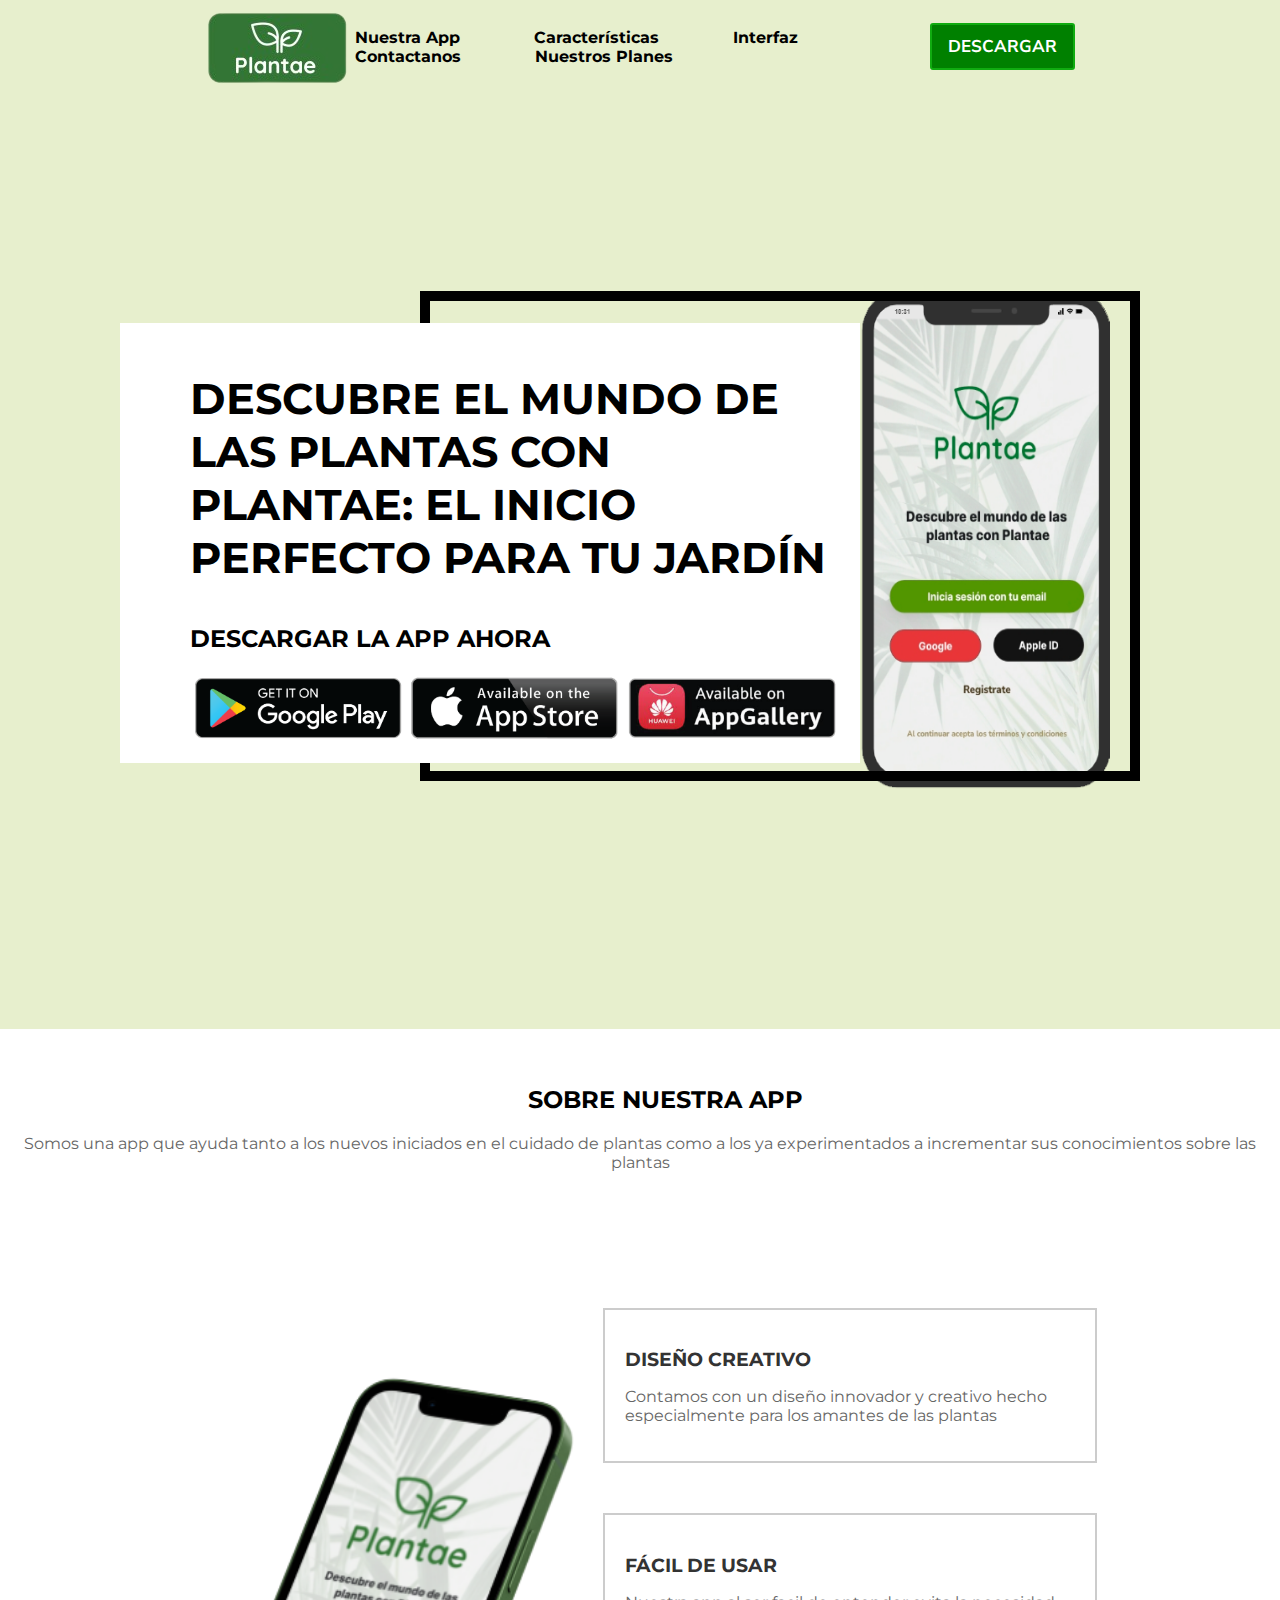
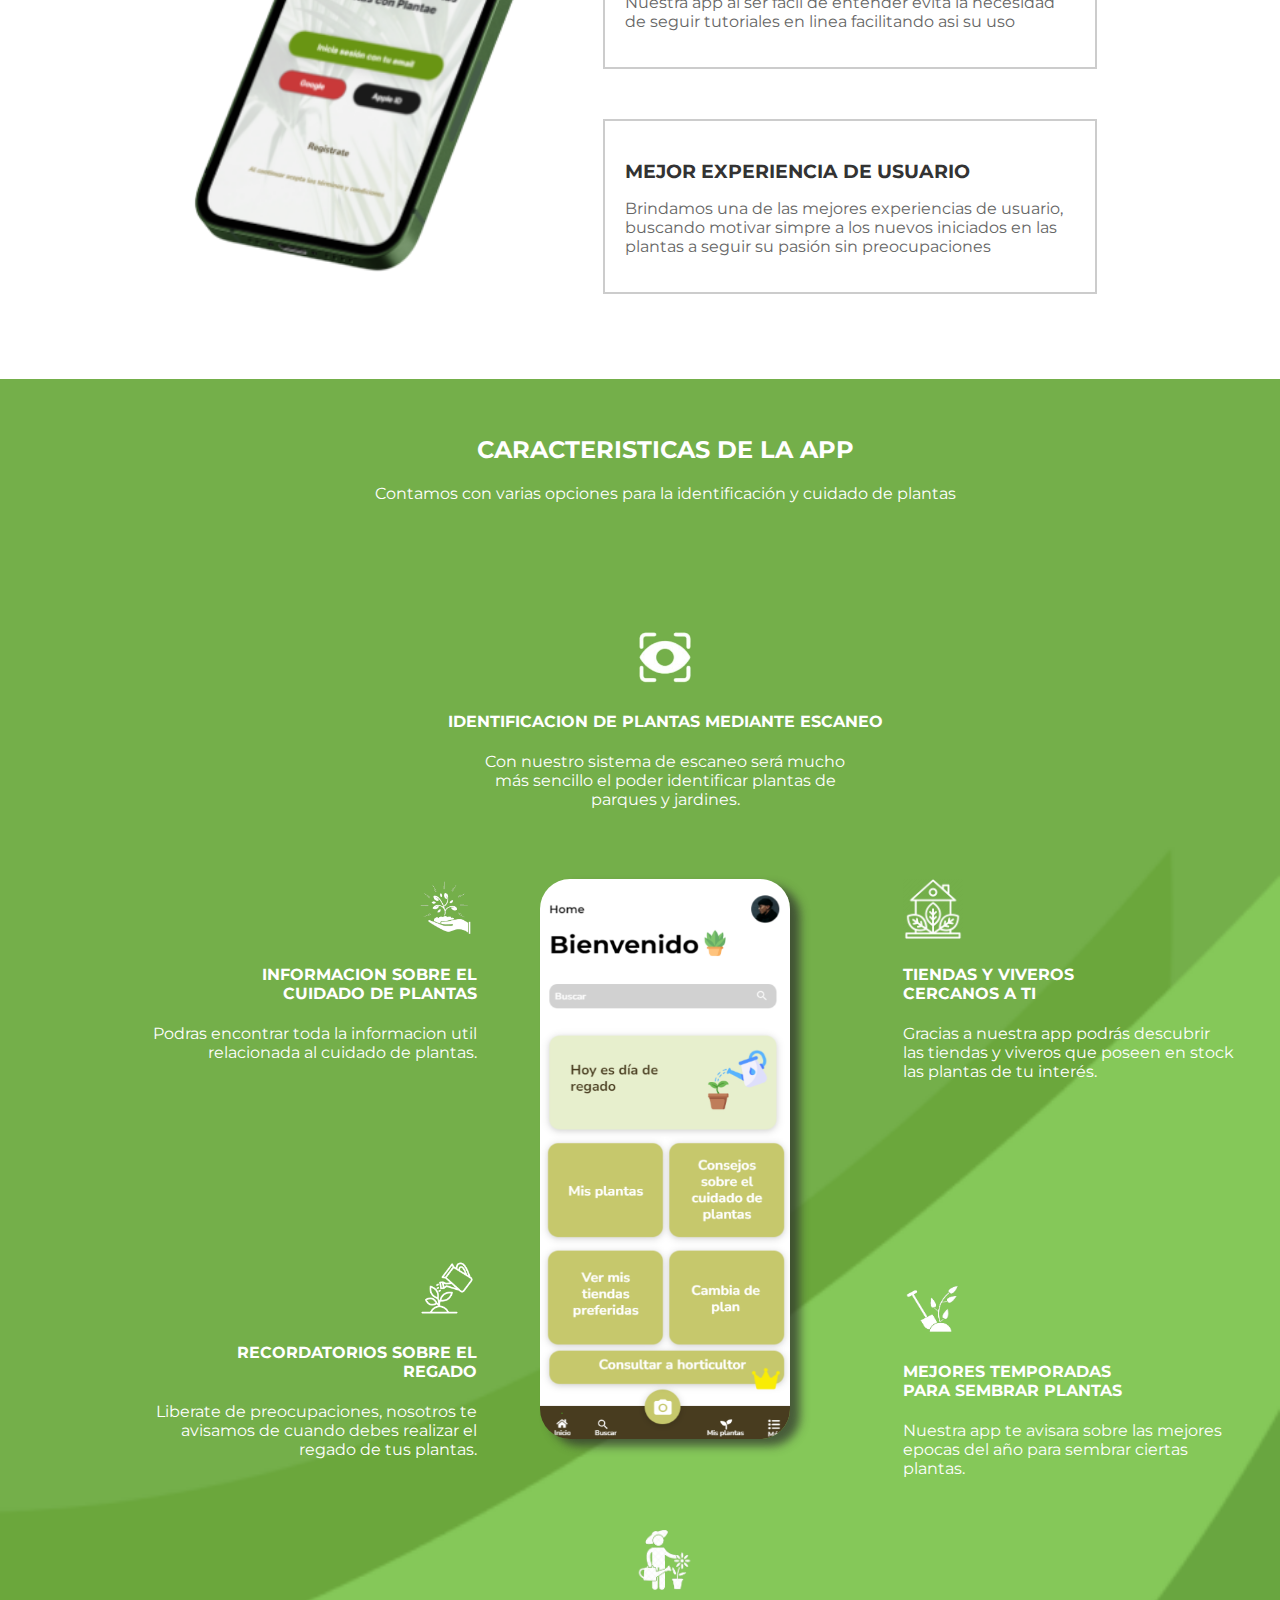
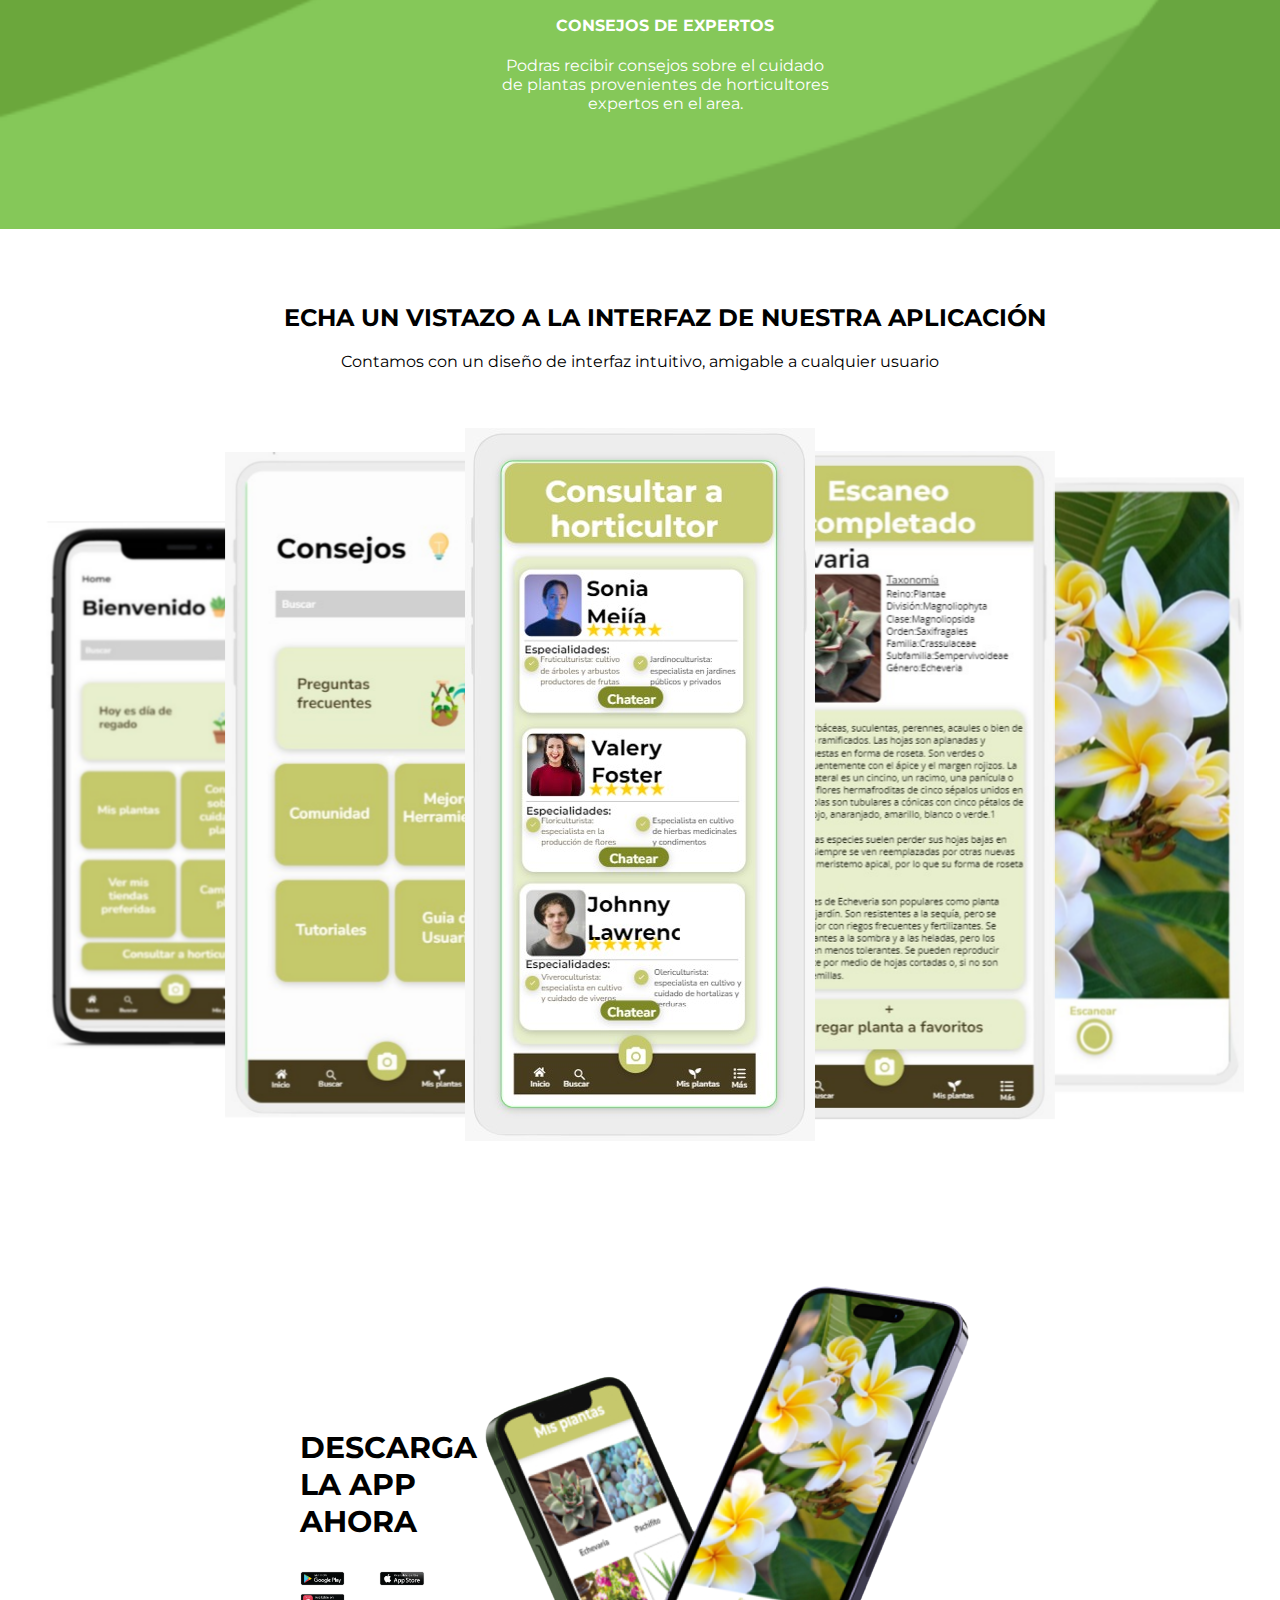
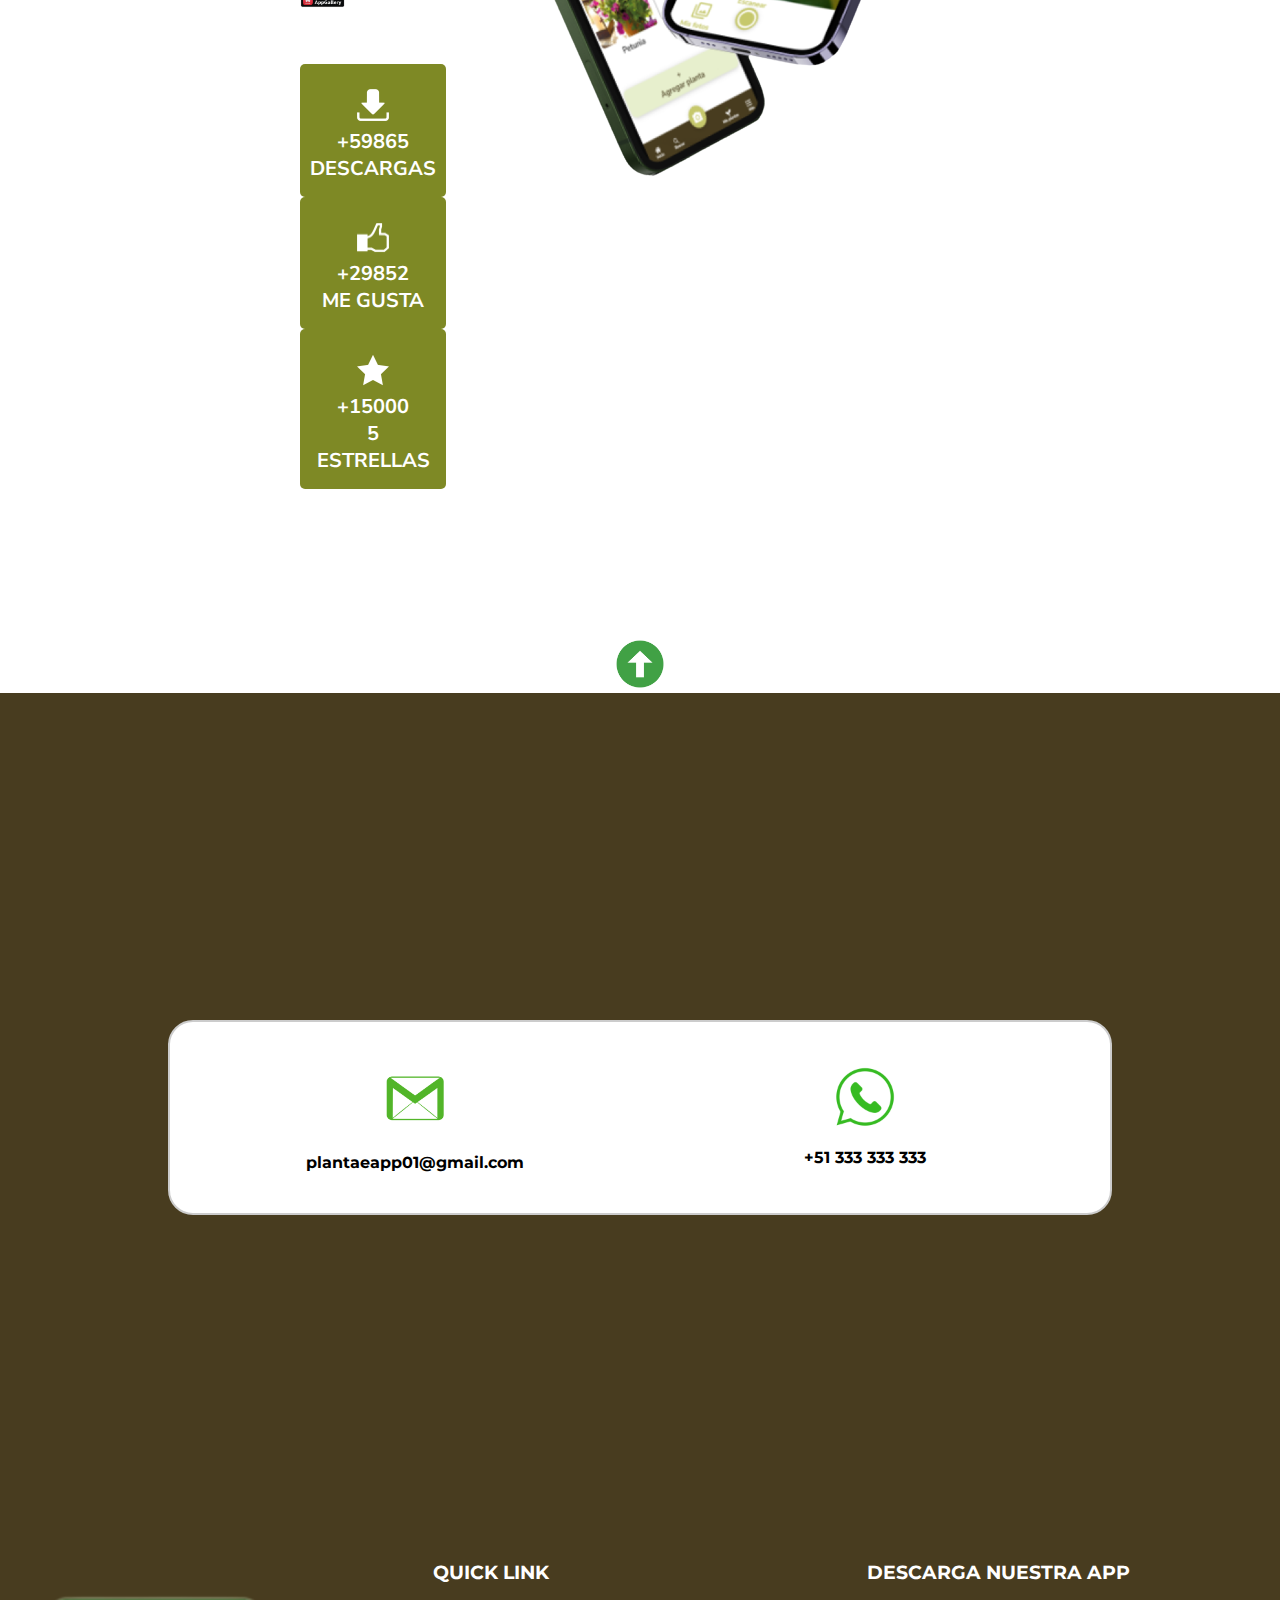
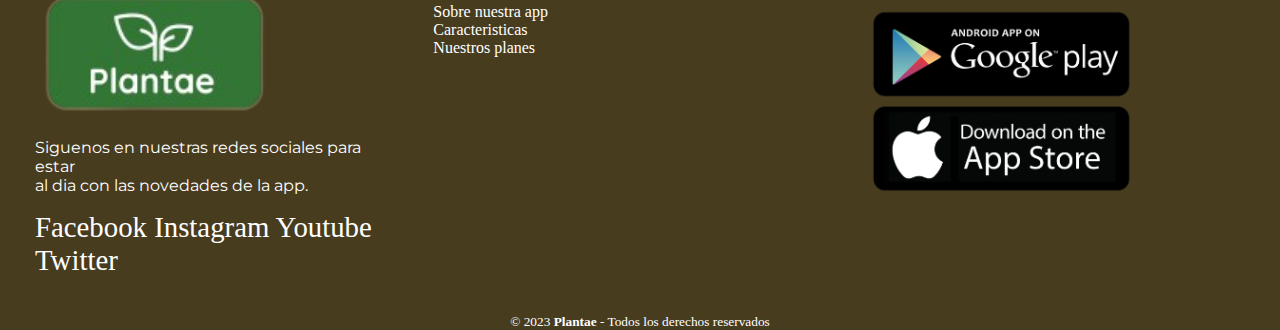
<file: public/index.html>
<!DOCTYPE html>
<html>
    <head>
        <meta charset="UTF-8">
        <meta http-equiv="X-UA-Compatible" content="IE=edge">
        <meta name="viewport" content="width=device-width, initial-scale=1.0">
        <title>Plantae</title>
        <link rel="icon" type="image/x-icon" href="favicon.ico">
        <link rel="stylesheet" href="assets/styles/styles.css">
        <link rel="preconnect" href="https://fonts.googleapis.com"> <!--Para agregar fuente montserrat y nunito sans-->
        <link rel="preconnect" href="https://fonts.gstatic.com" crossorigin> <!--Para agregar fuente montserrat y nunito sans-->
        <link href="https://fonts.googleapis.com/css2?family=Montserrat:wght@500&family=Nunito+Sans&display=swap" rel="stylesheet"> <!--Para agregar fuente montserrat y nunito sans, en el css tendrian que hacer un cambio a sus secciones para aplicar la fuente-->
    </head>
    <body>
        <header>
            <!--Encabezado-->
            <div id="top" class="logo">
                <a href="http://plantae-app.com"><img src="assets/images/logo2.png" alt="Logo"></a>
            </div>
            <ul class="menu">
                <a href="#our-app"><li>Nuestra App</li></a>
                <a href="#features"><li>Características</li></a>
                <a href="#preview"><li>Interfaz</li></a>
                <li>Contactanos</li>
                <li>Nuestros Planes</li>
            </ul>
            <li class="get-app">
                <a href="#download"><button class="get-app-button">DESCARGAR</button></a>
            </li>
        </header>
        <!--Fin Encabezado-->
        <br><br><br><br><br><br><br><br><br><br><br>
        <div class="cuadro_externo"></div>
        <div class="container">
            <!--Primera parte del Cuerpo-->
            
            <div class="slogan">
                <h1>DESCUBRE EL MUNDO DE LAS PLANTAS CON PLANTAE: EL INICIO PERFECTO PARA TU JARDÍN</h1>
                <h2>DESCARGAR LA APP AHORA</h2>
                <div class="imagen_app">
                    <img src="assets/images/apps.png" alt="apps">
                </div>
            </div>
            <div class="imagen_celular">
                <img src="assets/images/imagen_celular.png" alt="imagen celular app">
            </div>
        </div>
        <!--Primera parte del Cuerpo-->
        <br><br><br><br><br><br><br><br><br><br><br><br><br>
        <!--Segunda parte del Cuerpo-->
        <div id="our-app" class="fondo_blanco">
            <br>
            <br>
            <h2>SOBRE NUESTRA APP</h2>
            <p class="cuadro_texto">
                Somos una app que ayuda tanto a los nuevos iniciados en el cuidado de plantas como a los
                ya experimentados a incrementar sus conocimientos sobre las plantas
            </p>
            <br><br>
            <div class="container">
                <div class="imagen_app_3d">
                    <img src="assets/images/celular_3d.png" alt="celular app 3d">
                </div>
                <div class="columna_cuadros">
                    <div class="cuadro_simple">
                        <h3 class="cuadro_titulo">DISEÑO CREATIVO</h3>
                        <p class="cuadro_texto">
                            Contamos con un diseño innovador y creativo hecho especialmente para los amantes de las plantas
                        </p>
                    </div>
                    <div class="cuadro_simple">
                        <h3 class="cuadro_titulo">FÁCIL DE USAR</h3>
                        <p class="cuadro_texto">
                            Nuestra app al ser facil de entender evita la necesidad de seguir tutoriales en linea facilitando asi su uso
                        </p>
                    </div>
                    <div class="cuadro_simple">
                        <h3 class="cuadro_titulo">MEJOR EXPERIENCIA DE USUARIO</h3>
                        <p class="cuadro_texto">
                            Brindamos una de las mejores experiencias de usuario, buscando motivar simpre a los nuevos iniciados en las plantas a seguir su pasión sin preocupaciones
                        </p>
                    </div>
                </div>
            </div>
        </div>
        <!--Segunda parte del Cuerpo-->
        
        <!--Tercera parte del Cuerpo-->
        <div id="features" class="fondo_verde">
            <div id="fondo" class="fondo_verde">
                <br>
                <br>
                <h2 class="title">CARACTERISTICAS DE LA APP</h2>
                <p class="parrafo_titulo">
                    Contamos con varias opciones para la identificación y cuidado de plantas
                </p>
                    <br>
                    <br>
                    <br>
                    <br>
                    <br>
                    <br>
                    <div class="parrafo1">
                        <img src="assets/images/eye-scan.png" alt="Icono" class="imagen-icono">
                        <h4>IDENTIFICACION DE PLANTAS MEDIANTE ESCANEO</h4>
                        <p>Con nuestro sistema de escaneo será mucho<br> 
                            más sencillo el poder identificar plantas de <br>
                            parques y jardines.
                        </p>
                    </div>
                    <br>
                    <br>
                    <br>
                    <div class="parrafos_alineados1">
                        <div id="derecha" class="parrafo2">
                            <img src="assets/images/plant-care.png" alt="Icono" class="imagen-icono">
                            <h4>INFORMACION SOBRE EL <br>
                                CUIDADO DE PLANTAS</h4>
                            <p>Podras encontrar toda la informacion util<br> 
                                relacionada al cuidado de plantas.
                            </p>
                            <br><br><br><br><br><br><br><br><br><br>
                            <div id="derecha1" class="parrafo3">
                                <img src="assets/images/watered.png" alt="Icono" class="imagen-icono">
                                <h4>RECORDATORIOS SOBRE EL <br>
                                    REGADO</h4>
                                <p>Liberate de preocupaciones, nosotros te<br> 
                                    avisamos de cuando debes realizar el <br>
                                    regado de tus plantas.
                                </p>
                            </div>
                        </div>
                        <div class="imagen">
                            <img src="assets/images/imagen_celular_3.png" alt="imagen">
                        </div>
                        <div id="izquierda" class="parrafo2">
                            <img src="assets/images/greenhouse.png" alt="Icono" class="imagen-icono">
                            <h4>TIENDAS Y VIVEROS <br>
                                CERCANOS A TI</h4>
                            <p>Gracias a nuestra app podrás descubrir<br> 
                                las tiendas y viveros que poseen en stock<br>
                                las plantas de tu interés.
                            </p>
                            <br><br><br><br><br><br><br><br><br><br>
                            <div id="izquierda1" class="parrafo3">
                                <img src="assets/images/sowing.png" alt="Icono" class="imagen-icono">
                                <h4>MEJORES TEMPORADAS <br>
                                    PARA SEMBRAR PLANTAS</h4>
                                <p>Nuestra app te avisara sobre las mejores<br> 
                                    epocas del año para sembrar ciertas <br>
                                    plantas.
                                </p>
                            </div>
                        </div>
                    </div>
                    <br><br>
                    <div class="parrafo4">
                        <img src="assets/images/horticulturist.png" alt="Icono" class="imagen-icono">
                        <h4>CONSEJOS DE EXPERTOS</h4>
                        <p>Podras recibir consejos sobre el cuidado<br> 
                            de plantas provenientes de horticultores <br>
                            expertos en el area.
                        </p>
                    </div>
            </div>
        </div>
        <!--Tercera parte del Cuerpo-->

        <!-- Cuarta parte del Cuerpo - Slider-->
        
        <div id="preview" class="fondo_blanco">
        <br><br><br>
        <h2>ECHA UN VISTAZO A LA INTERFAZ DE NUESTRA APLICACIÓN</h2>
        <p>Contamos con un diseño de interfaz intuitivo, amigable a cualquier usuario</p>
        <br>
            <section id="slider" >
                <input type="radio" name="slider" id="s1" checked>
                <input type="radio" name="slider" id="s2">
                <input type="radio" name="slider" id="s3">
                <input type="radio" name="slider" id="s4">
                <input type="radio" name="slider" id="s5">
              
                <label for="s1" id="slide1" ><img src="assets/images/slide_1.jpeg"></label>
                <label for="s2" id="slide2" ><img src="assets/images/slide_2.jpeg"></label>
                <label for="s3" id="slide3" ><img src="assets/images/slide_3.jpeg"></label>
                <label for="s4" id="slide4" ><img src="assets/images/slide_4.jpeg"></label>
                <label for="s5" id="slide5" ><img src="assets/images/slide_5.jpeg"></label>
              </section> 

        </div>
        
        <!-- Cuarta parte del Cuerpo - Fin de Slider-->

        <!-- Ultima parte del cuerpo - Descarga la app -->
        <div id="download" class="download-container">
            <div class="left-download-container">
                <a class="download-title">DESCARGA LA APP AHORA</a>
                <br>
                <div class="download-buttons">
                    <a href="https://play.google.com" target="_blank"><img src="assets/images/googlePlayStore.png" class="store-button" alt="Google Play Store"></a>
                    <a href="https://www.apple.com/app-store/" target="_blank"><img src="assets/images/appleAppStore.png" class="store-button" alt="Apple App Store"></a>
                    <a href="https://appgallery.huawei.com" target="_blank"><img src="assets/images/huaweiAppGallery.png" class="store-button" alt="Huawei App Gallery"></a>
                </div>
                
                <div class="app-stats">
                    <button class="stats-button">
                        <img src="assets/images/whiteDownloadIcon.png" class="stats-button-icon">
                        <br>
                        +59865
                        <br>
                        DESCARGAS
                    </button>

                    <button class="stats-button">
                        <img src="assets/images/whiteLikeIcon.png" class="stats-button-icon">
                        <br>
                        +29852
                        <br>
                        ME GUSTA
                    </button>

                    <button class="stats-button">
                        <img src="assets/images/whiteStarIcon.png" class="stats-button-icon">
                        <br>
                        +15000
                        <br>
                        5 ESTRELLAS
                    </button>
                </div>
            </div>

            <div class="right-download-container">
                <img src="assets/images/appOverview3D.png" class="app-overview">
            </div>
        </div>
        
        <!-- Ultima parte del cuerpo - Descarga la app -->
        
        <div class="back-to-top">
            <a href="#top">
                <img src="assets/images/whiteUpArrow.png">
            </a>
        </div>

        <!--Pie de Pagina-->
        <div class="fondo_marron">
            <div class="container">
              <div class="cuadro_grande">
                <div class="union_iconos">
                  <div class="imagen_email">
                    <img src="assets/images/email_icono.png" alt="icono email">
                    <h4>plantaeapp01@gmail.com</h4> 
                  </div>
                  <div class="imagen_wsp">
                    <img src="assets/images/wsp_icono.png" alt="icono wsp">
                    <h4>+51 333 333 333</h4>
                  </div>
                </div>
              </div>
            </div>
          </div>
          <footer class="footer">
            <div class="contenedor1">

                <div class="barra1"> 
                   <a class="logopie" >
                    <img src="assets/images/logo2.png" alt="logo1">
                    <p>Siguenos en nuestras redes sociales para estar <br>
                        al dia con las novedades de la app.
                    </p>
                    <nav class="navegacion">
                        <a href= "nosotros.html" class="navegacion__enlace">Facebook</a>
                        <a href= "cursos.html" class="navegacion__enlace">Instagram</a>
                        <a href= "contacto.html" class="navegacion__enlace">Youtube</a>
                        <a href= "contacto.html" class="navegacion__enlace">Twitter</a>
                    </nav>
                    </a>
                </div>
                <div class="barra2"> 
                    <a class="box1">
                        <h3>QUICK LINK</h3>
                        <nav class="Nosotros1">
                            <a href="Nostros.html" class="Nosotros1__enlace">Sobre nuestra app</a>
                            <a href="Caracteristicas.html" class="Caracteristicas__enlace">Caracteristicas</a>
                            <a href="Planes.html" class="Planes__enlace">Nuestros planes</a>
                        </nav>
                     </a>
                 </div>
                 <div class="barra3"> 
                    <a class="descargar">
                        <h3>DESCARGA NUESTRA APP</h3>
                        <img src="assets/images/descargas.png" alt="descargas">
                     </a>
                 </div>
           </div>
           <div class="contenedor2">
            <small>&copy; 2023 <b>Plantae</b> - Todos los derechos reservados</small>
           </div>

        </footer>
        <!--Pie de Pagina-->
    </body>
</html>
</file>
<file: public/assets/styles/styles.css>
html {
  scroll-behavior: smooth;
}

body {
  background-color: #E7EFCD;/*color del cuerpo de la pagina*/
  margin: 0;
  padding: 0;
}
header  {
  display: flex;
  justify-content: space-between; /* Distribuye los elementos alineándolos a los extremos */
  align-items: center; /* Centra verticalmente los elementos */
}

header .logo {
float: left;
margin-left: 200px;/*Distancia del logo al borde izquierdo*/
}

.menu li{
  color:black;
  font-family: 'Montserrat', sans-serif;
  font-weight: bold;
  text-decoration:none;
}

header .menu {
list-style: none;
margin: 0;
padding: 0;
}

header .menu li {
display: inline-block;
margin-right: 70px;
}

header .menu li a:hover {
color: #666;
}

.get-app {
text-decoration: none;
color: #333;
padding: 5px;
margin-right: 200px ;
list-style: none;
}
/*Slider*/

#slider {
  position: relative;
  width: 300px;
  height: 600px;
  margin: 80px auto;
  font-family: 'Helvetica Neue', sans-serif;
  perspective: 1400px;
  transform-style: preserve-3d;
}

#slider input {
  display: none;
}

#slider label {
  position: absolute;
  width: 100%;
  height: 100%;
  left: 0;
  top: 0;
  color: white;
  font-size: 70px;
  font-weight: bold;
  border-radius: 5px;
  cursor: pointer;
  display: flex;
  align-items: center;
  justify-content: center;
  transition: transform 400ms ease;
}

/* Slider Funcionalidad */

#slider input:checked ~ label {
  transform: translate3d(0, 0, 0);
}
#s1:checked ~ #slide2,
#s2:checked ~ #slide3,
#s3:checked ~ #slide4,
#s4:checked ~ #slide5,
#s5:checked ~ #slide1 {
  transform: translate3d(90%, 0, -100px); /* Aumentar el porcentaje para el triple de separación */
}

#s1:checked ~ #slide3,
#s2:checked ~ #slide4,
#s3:checked ~ #slide5,
#s4:checked ~ #slide1,
#s5:checked ~ #slide2 {
  transform: translate3d(180%, 0, -250px); /* Aumentar el porcentaje para el triple de separación */
}

#s1:checked ~ #slide4,
#s2:checked ~ #slide5,
#s3:checked ~ #slide1,
#s4:checked ~ #slide2,
#s5:checked ~ #slide3 {
  transform: translate3d(-180%, 0, -250px); /* Aumentar el porcentaje para el triple de separación */
}

#s1:checked ~ #slide5,
#s2:checked ~ #slide1,
#s3:checked ~ #slide2,
#s4:checked ~ #slide3,
#s5:checked ~ #slide4 {
  transform: translate3d(-90%, 0, -100px); /* Aumentar el porcentaje para el triple de separación */
}
/*---------------------*/
.container {
display: flex; /* Utilizamos flexbox para crear un diseño flexible */
align-items: center; /* Centramos verticalmente los elementos en el contenedor */
justify-content: center;
}

.slogan {
position: relative;
flex: 1.5; /* El eslogan ocupará 1 parte del espacio horizontal disponible */
background-color: white;
padding: 20px;
height: 400px;
margin-left: 350px;/*Distancia del logo al borde izquierdo*/
}

.slogan h1{
  font-family: 'Montserrat'; /*Para agregar la fuente montserrat al slogan, si lo consideran necesario apliquen este mismo codigo a otra de las secciones*/
  font-size: 43px;
}

.cuadro_externo {
position: absolute;
width: 700px;
height: 470px;
background-color: transparent;
border: 10px solid black;
margin-left: 420px;
}

h1 {
font-size: 45px; /* Tamaño de fuente del eslogan */
margin-bottom: 40px; /* Margen inferior del eslogan */
margin-left: 50px;/*Distancia del logo al borde izquierdo*/
}
h2{
  margin-left: 50px;/*Distancia del logo al borde izquierdo*/
}

.imagen_celular {
flex: 1; /* La imagen ocupará 1 parte del espacio horizontal disponible */
text-align: right; /* Alineamos la imagen a la derecha del contenedor */
margin-right: 400px;/*Distancia del logo al borde derecho*/
}
.imagen_celular img {
width:  250px; /* Ancho de la imagen */
height: 500px;/* Alto de la imagen */

}
.imagen_app {
  flex: 1;  /*La imagen ocupará 1 parte del espacio horizontal disponible */
  margin-left: 50px;/*Distancia del logo al borde izquierdo*/
}
.imagen_app img {
  width:  650px; /* Ancho de la imagen */
  height: 70px;/* Alto de la imagen */
}
/*Segunda parte del cuerpo*/
.columna_cuadros {
  display: flex;
  flex-direction: column;
  align-items: flex-end;
}


.cuadro_simple {
  background-color: white;
  border: 2px solid #ccc;
  padding: 20px;
  width: 450px;
  text-align: left;
  margin-right: 400px;
  margin-bottom: 50px;
}

.cuadro_titulo {
  color: #333;
  margin-bottom: 10px;
}

.cuadro_texto {
  color: #666;
}

.imagen_app_3d {
  flex: 1;
  margin-left: 400px;
}

.imagen_app_3d img {
  width: 420px;
  height: 670px;
  margin-top: 130px;
}
.fondo_blanco{
  background-color: white;
  height: 950px;
  text-align: center;
}
/*Tercera parte del cuerpo*/
#fondo{ /*imagen de fondo verde*/
  background-image: url(../images/fondo_verde2.png);
  background-size: cover; /*Para que la imagen cubra el tamaño de la pagina*/
  background-position: center center;
  background-repeat: no-repeat;
  height: 1450px; /*Se le coloca esta altura para que entre todo el texto requerido dentro del fondo*/
  width: 100%;
  /*estas 2 lineas de código son para el titulo de la tercera seccion*/
  color:white;
  text-align: center;
}
h1, h2, h3, h4{
  font-family: 'Montserrat', sans-serif;
}
.imagen-icono {
  width: 60px;
  height: 60px;
}
p {
  font-family: 'Montserrat', 'Nunito Sans', sans-serif; /*Para agregar la fuente nunito sans a la tercera seccion, si lo consideran necesario apliquen este mismo codigo a otra de las secciones*/
  font-size: 16px;
}
.parrafo_titulo{
  color:white;
  text-align: center;
  margin-left: 50px; 
}
.parrafo1{
  color:white;
  text-align: center;
  margin-left: 50px; 
}
.parrafos_alineados1 { /*para que los parrafos de la derecha e izquierda de la tercera seccion esten a la misma altura*/
  display: flex;
  margin-left: 50px;
}
.parrafo2{
  flex: 1;
  color:white;
}
#derecha{
  text-align: right; /*parrafo este alineado a la derecha*/
  margin-left: 50px; 
}
#izquierda{
  text-align: left; /*parrafo este alineado a la izquierda*/
  margin-left: 50px; 
}
.parrafo3{
  flex: 1;
  color:white;
}
#derecha1{
  text-align: right; /*parrafo inferior este alineado a la derecha*/
}
.parrafo4{
  color:white;
  text-align: center;
  margin-left: 50px;
}
.imagen {
  flex: 1; 
  text-align: center; /*centrar la imagen entre los textos de los 2 primeros parrafos*/
}
.imagen img {

  width: 250px;
  height: 560px;
  color: rgba(43, 43, 43, 0.692);
  border-radius: 30px;
  box-shadow: 10px 7px 10px; /*agregar sombre detras de la imagen para dalr efecto 3d*/
}

/* INICIO Descargar app */

/* BOTON DE DESCARGA DEL HEADER */
.get-app-button a{
  color:inherit;
  text-decoration: inherit;
}

.get-app-button{
  padding-top: 10px;
  padding-bottom: 10px;
  padding-left: 16px;
  padding-right: 16px;
  background-color:green;
  color: white;
  font-family:'Nunito Sans';
  font-size: 17px;
  font-weight: bold;
  border: rgb(16, 171, 16);
  border-style: solid;
  border-width: 2px;
  border-radius: 3px;
  transition: box-shadow 0.15s;
}

.get-app-button:hover{
  cursor: pointer;
  opacity: 95%;
  box-shadow: 5px 5px 5px rgba(0, 0, 0, 0.5);
}

.get-app-button:active{
  opacity: 80%;
}

/* SECCIÓN DE DESCARGA DE LA APP */
.download-container{
  display: flex;
  background-color: white;
  font-family: 'Nunito Sans', sans-serif;
  padding-bottom: 100px;
}

.left-download-container{
  flex: 1.5;
}

.right-download-container{
  flex: 1;
  text-align: right;
  margin-right: 400px;
  margin-top: 100px;
}

.download-title{
  margin-top: 250px;
  margin-left: 300px;
  font-size: 30px;
  font-family: 'Montserrat', sans-serif;
  font-weight: bold;
  display: inline-block;
}

.download-buttons{
  margin-left: 300px;
  margin-top: 30px;
}

.store-button{
  margin-right: 30px;
  width: 25%;
  height: 25%;
}

.app-stats{
  margin-top: 50px;
  margin-left: 300px;
  padding-bottom: 50px;
}

.stats-button{
  padding-top: 25px;
  padding-bottom: 15px;
  padding-left: 10px;
  padding-right: 10px;
  margin-right: 35px;
  border: none;
  border-radius: 5px;
  font-family: "Nunito Sans";
  font-weight: bold;
  font-size: 20px;
  color: white;
  background-color: #7E8925;
  transition: opacity 0.2s;
}

.stats-button:hover{
  opacity: 92%;
}

.stats-button:active{
  opacity: 87%;
}

.stats-button-icon{
  width: 25%;
  height: 25%;
}

/* FIN Descargar app */

.back-to-top{
  background-color: white;
  text-align: center;
}

.back-to-top img{
  border: none;
  height: 50px;
  width: 50px;
}

/*Pie de Pagina*/
.fondo_marron {
  background-color: #483C1F;
  height: 850px;
  display: flex;
  justify-content: center;
  align-items: center;
}

.cuadro_grande {
  border-radius: 25px;
  background-color: white;
  border: 2px solid #ccc;
  padding: 20px;
  width: 900px;
  text-align: center;
}
.imagen_email {
  display: flex;
  justify-content: center;
  align-items: center;
  flex-direction: column;
  flex: 1;
}

.imagen_email img {
  width: 70px;
  height: 70px;
}
.imagen_wsp {
  display: flex;
  justify-content: center;
  align-items: center;
  flex-direction: column;
  flex: 1;
}
.imagen_wsp img {
  width: 60px;
  height: 60px;
}
.union_iconos {
  display: flex;
  justify-content: space-between;
  align-items: center;
  flex-direction: row;
  margin-top: 20px;
}

.footer{
  width: 100%;
  background-color: #483C1F;
}
.contenedor1{
  display: grid;
  grid-template-columns: repeat(3, 1fr); /* Crea tres columnas de igual tamaño */
  gap: 20px;
}
.barra1{
   padding: 35px;
}
.barra1 p{
  color: #fff;
}
.navegacion{
  text-align:left;   /* text porque va a mover los textos de la barra */
  font-size:1.8rem;
  color:var(--blanco);
}
.navegacion a{
 
  color: #fff;
  text-decoration: none;
}
.barra1 img{
  border-radius: 25px;
  width: 240px;
  height: 140px; 
}
.barra2 h3{
  color: #fff;
}
.Nosotros1 a{
  display: block;
  color: #fff;
  text-decoration: none;
}
.barra3 img{
  width: 268px;
  height: 197px;
}
.barra3 h3{
  color: #fff;
}
.contenedor2{
  text-align: center;
}
.contenedor2 small{
  color: #fff;
}
</file>
